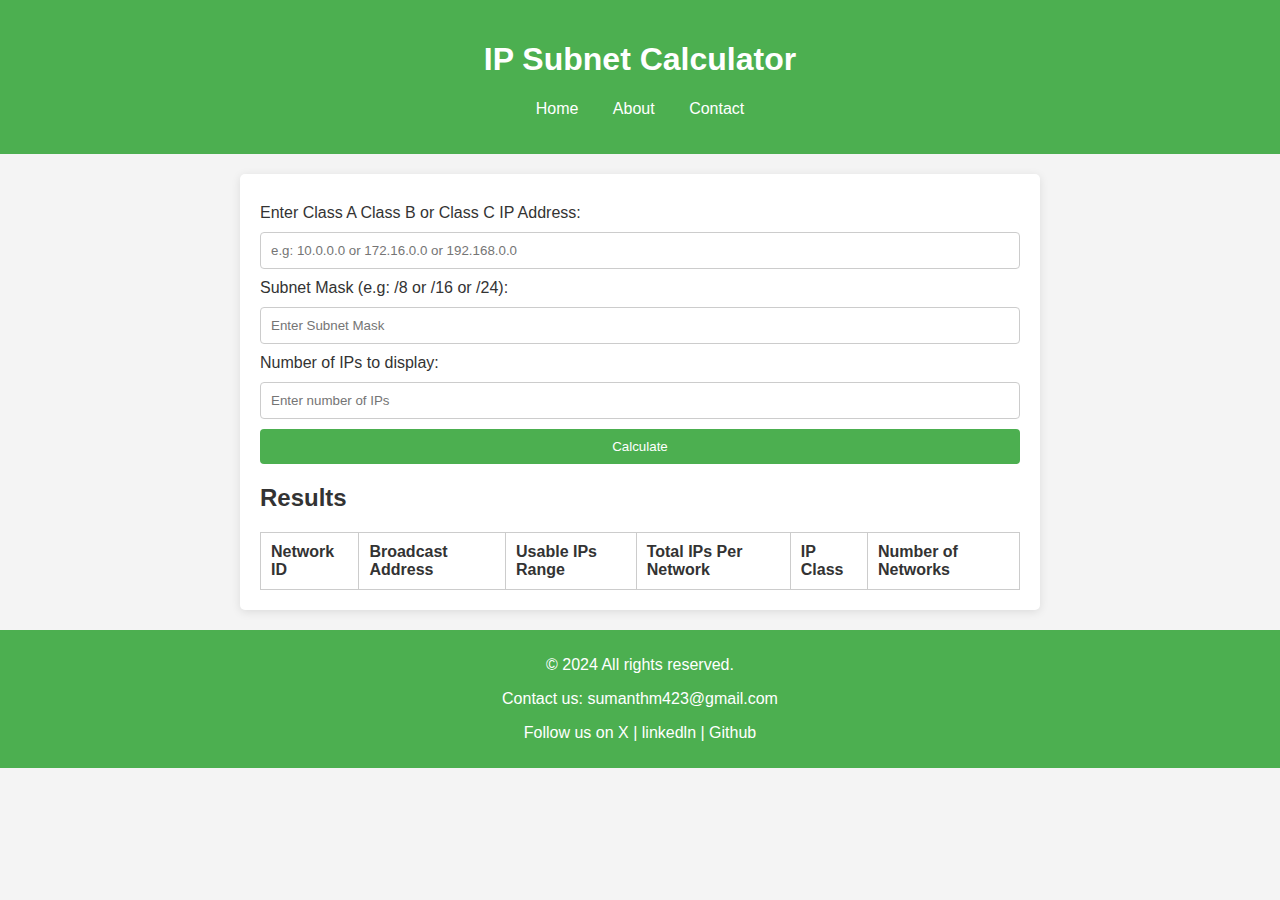
<file: index.html>
<!DOCTYPE html>
<html lang="en">
  <head>
    <meta charset="UTF-8" />
    <meta name="viewport" content="width=device-width, initial-scale=1.0" />
    <link rel="stylesheet" href="styles.css" />
    <link
      rel="icon"
      sizes="192x192"
      href="favicon-32x32.png"
      type="image/png"
    />
    <title>IP Calculator</title>
  </head>
  <body>
    <header>
      <h1>IP Subnet Calculator</h1>
      <nav>
        <ul>
          <li><a href="#">Home</a></li>
          <li><a href="About_page.html">About</a></li>
          <li><a href="Contact_page.html">Contact</a></li>
        </ul>
      </nav>
    </header>

    <div class="container">
      <form id="ipForm">
        <label for="ip">Enter Class A Class B or Class C IP Address: </label>
        <input
          type="text"
          id="ip"
          placeholder="e.g: 10.0.0.0 or 172.16.0.0 or 192.168.0.0 "
          required
        />

        <label for="subnet">Subnet Mask (e.g: /8 or /16 or /24):</label>
        <input
          type="text"
          id="subnet"
          placeholder="Enter Subnet Mask"
          required
        />

        <label for="ipCount">Number of IPs to display:</label>
        <input
          type="number"
          id="ipCount"
          placeholder="Enter number of IPs"
          min="1"
          required
        />

        <button type="submit">Calculate</button>
      </form>

      <div id="resultsContainer">
        <h2>Results</h2>
        <table id="resultsTable">
          <thead>
            <tr>
              <th>Network ID</th>
              <th>Broadcast Address</th>
              <th>Usable IPs Range</th>
              <th>Total IPs Per Network</th>
              <th>IP Class</th>
              <th>Number of Networks</th>
            </tr>
          </thead>
          <tbody id="resultsBody"></tbody>
        </table>
        <div id="allIPsContainer"></div>
      </div>
    </div>

    <footer>
      <p>&copy; 2024 All rights reserved.</p>
      <p>
        Contact us:
        <a href="mailto:info@yourcompany.com">sumanthm423@gmail.com </a>
      </p>
      <p>
        Follow us on <a href="https://x.com/Suman_s_a_m">X</a> |
        <a href="https://www.linkedin.com/in/sumanth321/">linkedln</a> |
        <a href="https://github.com/sumansam312">Github</a>
      </p>
    </footer>

    <script src="script.js"></script>
  </body>
</html>
</file>
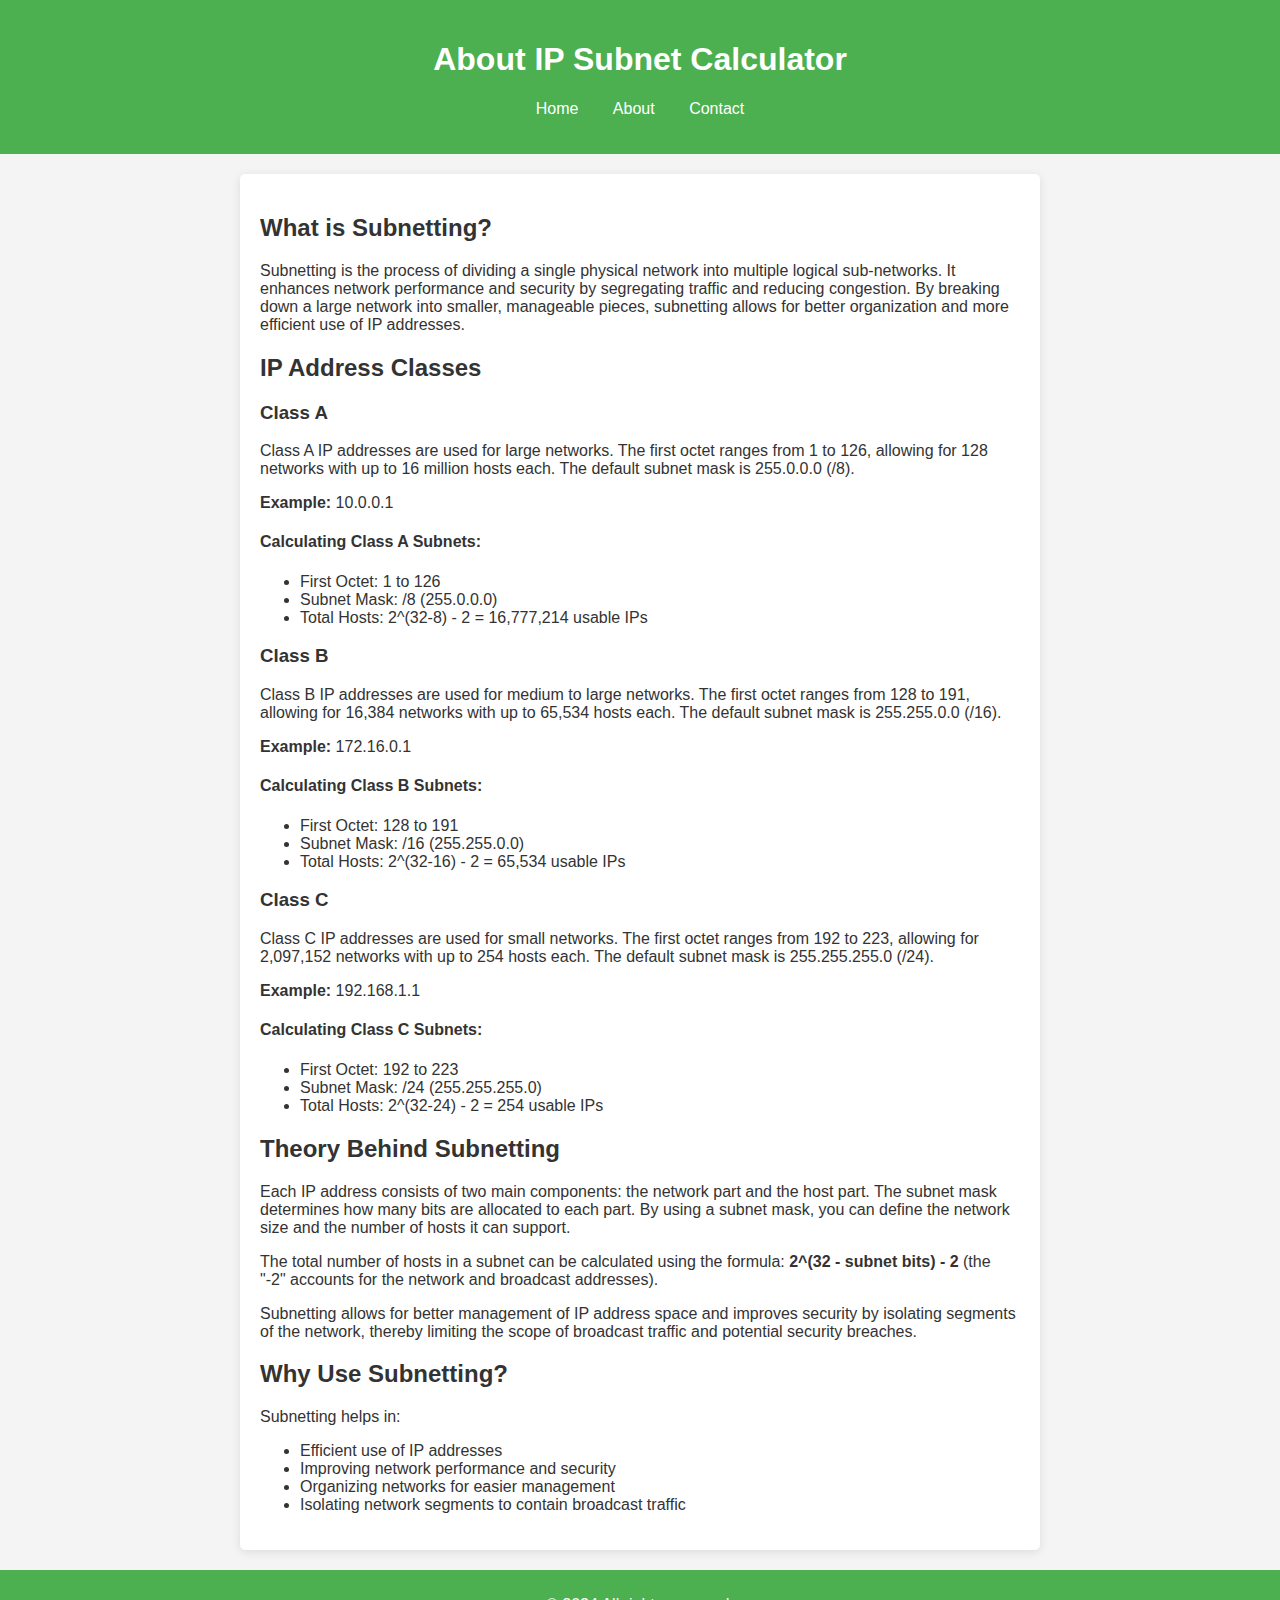
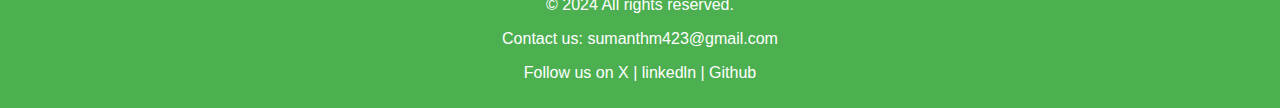
<file: About_page.html>
<!DOCTYPE html>
<html lang="en">
  <head>
    <meta charset="UTF-8" />
    <meta name="viewport" content="width=device-width, initial-scale=1.0" />
    <link rel="stylesheet" href="styles.css" />
    <link
      rel="icon"
      sizes="192x192"
      href="favicon-32x32.png"
      type="image/png"
    />
    <title>About IP Subnet Calculator</title>
  </head>
  <body>
    <header>
      <h1>About IP Subnet Calculator</h1>
      <nav>
        <ul>
          <li><a href="index.html">Home</a></li>
          <li><a href="About_page.html">About</a></li>
          <li><a href="Contact_page.html">Contact</a></li>
        </ul>
      </nav>
    </header>

    <div class="container">
      <h2>What is Subnetting?</h2>
      <p>
        Subnetting is the process of dividing a single physical network into
        multiple logical sub-networks. It enhances network performance and
        security by segregating traffic and reducing congestion. By breaking
        down a large network into smaller, manageable pieces, subnetting allows
        for better organization and more efficient use of IP addresses.
      </p>

      <h2>IP Address Classes</h2>
      <h3>Class A</h3>
      <p>
        Class A IP addresses are used for large networks. The first octet ranges
        from 1 to 126, allowing for 128 networks with up to 16 million hosts
        each. The default subnet mask is 255.0.0.0 (/8).
      </p>
      <strong>Example:</strong> 10.0.0.1
      <h4>Calculating Class A Subnets:</h4>
      <ul>
        <li>First Octet: 1 to 126</li>
        <li>Subnet Mask: /8 (255.0.0.0)</li>
        <li>Total Hosts: 2^(32-8) - 2 = 16,777,214 usable IPs</li>
      </ul>

      <h3>Class B</h3>
      <p>
        Class B IP addresses are used for medium to large networks. The first
        octet ranges from 128 to 191, allowing for 16,384 networks with up to
        65,534 hosts each. The default subnet mask is 255.255.0.0 (/16).
      </p>
      <strong>Example:</strong> 172.16.0.1
      <h4>Calculating Class B Subnets:</h4>
      <ul>
        <li>First Octet: 128 to 191</li>
        <li>Subnet Mask: /16 (255.255.0.0)</li>
        <li>Total Hosts: 2^(32-16) - 2 = 65,534 usable IPs</li>
      </ul>

      <h3>Class C</h3>
      <p>
        Class C IP addresses are used for small networks. The first octet ranges
        from 192 to 223, allowing for 2,097,152 networks with up to 254 hosts
        each. The default subnet mask is 255.255.255.0 (/24).
      </p>
      <strong>Example:</strong> 192.168.1.1
      <h4>Calculating Class C Subnets:</h4>
      <ul>
        <li>First Octet: 192 to 223</li>
        <li>Subnet Mask: /24 (255.255.255.0)</li>
        <li>Total Hosts: 2^(32-24) - 2 = 254 usable IPs</li>
      </ul>

      <h2>Theory Behind Subnetting</h2>
      <p>
        Each IP address consists of two main components: the network part and
        the host part. The subnet mask determines how many bits are allocated to
        each part. By using a subnet mask, you can define the network size and
        the number of hosts it can support.
      </p>
      <p>
        The total number of hosts in a subnet can be calculated using the
        formula:
        <strong>2^(32 - subnet bits) - 2</strong>
        (the "-2" accounts for the network and broadcast addresses).
      </p>
      <p>
        Subnetting allows for better management of IP address space and improves
        security by isolating segments of the network, thereby limiting the
        scope of broadcast traffic and potential security breaches.
      </p>

      <h2>Why Use Subnetting?</h2>
      <p>Subnetting helps in:</p>
      <ul>
        <li>Efficient use of IP addresses</li>
        <li>Improving network performance and security</li>
        <li>Organizing networks for easier management</li>
        <li>Isolating network segments to contain broadcast traffic</li>
      </ul>
    </div>

    <footer>
      <p>&copy; 2024 All rights reserved.</p>
      <p>
        Contact us:
        <a href="mailto:sumanthm423@gmail.com">sumanthm423@gmail.com</a>
      </p>
      <p>
        Follow us on <a href="https://x.com/Suman_s_a_m">X</a> |
        <a href="https://www.linkedin.com/in/sumanth321/">linkedln</a> |
        <a href="https://github.com/sumansam312">Github</a>
      </p>
    </footer>

    <script src="script.js"></script>
  </body>
</html>
</file>
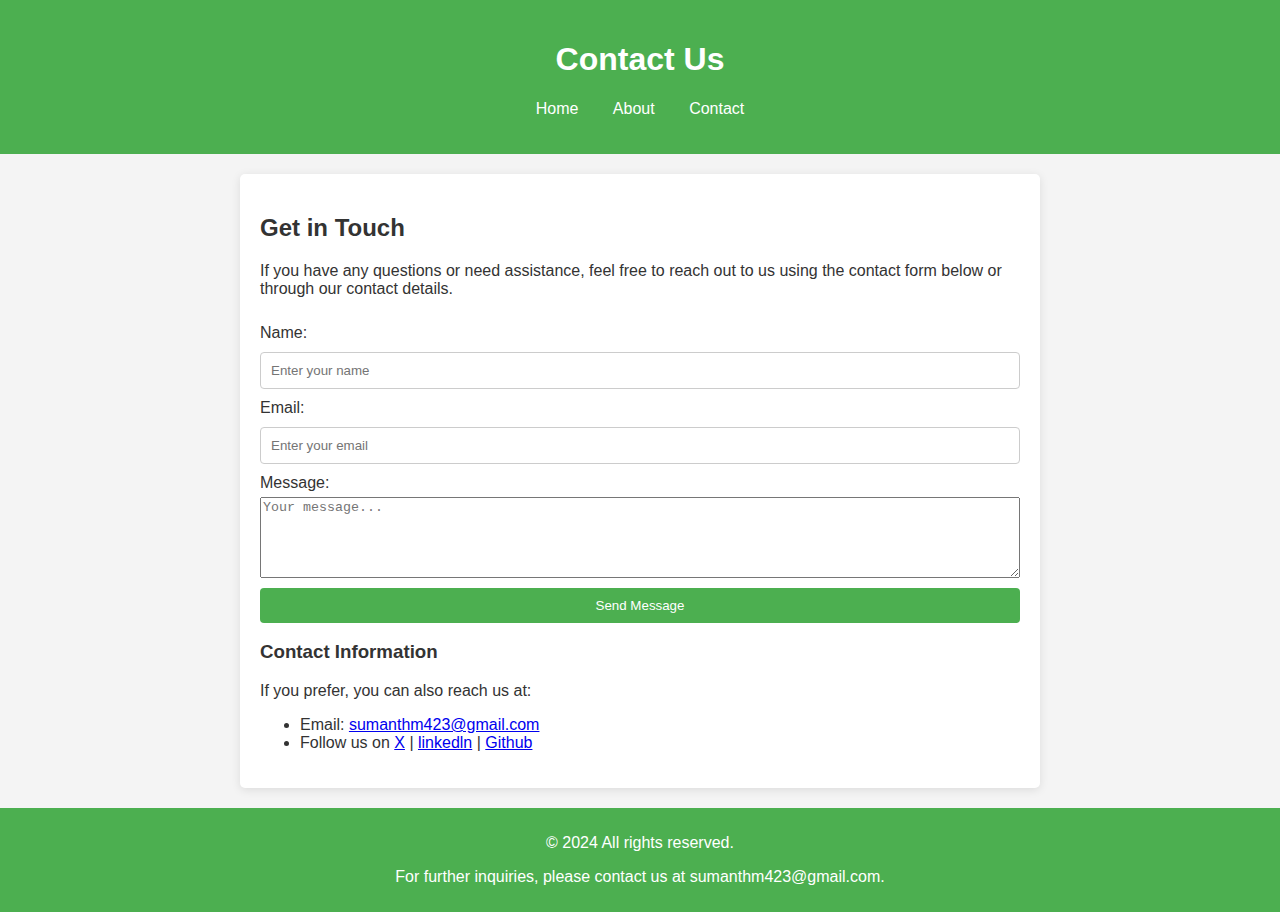
<file: Contact_page.html>
<!DOCTYPE html>
<html lang="en">
  <head>
    <meta charset="UTF-8" />
    <meta name="viewport" content="width=device-width, initial-scale=1.0" />
    <link rel="stylesheet" href="styles.css" />
    <link
      rel="icon"
      sizes="192x192"
      href="favicon-32x32.png"
      type="image/png"
    />
    <title>Contact Us - IP Subnet Calculator</title>
  </head>
  <body>
    <header>
      <h1>Contact Us</h1>
      <nav>
        <ul>
          <li><a href="index.html">Home</a></li>
          <li><a href="about.html">About</a></li>
          <li><a href="Contact_page.html">Contact</a></li>
        </ul>
      </nav>
    </header>

    <div class="container">
      <h2>Get in Touch</h2>
      <p>
        If you have any questions or need assistance, feel free to reach out to
        us using the contact form below or through our contact details.
      </p>

      <form id="contactForm">
        <label for="name">Name:</label>
        <input type="text" id="name" placeholder="Enter your name" required />

        <label for="email">Email:</label>
        <input
          type="email"
          id="email"
          placeholder="Enter your email"
          required
        />

        <label for="message">Message:</label>
        <textarea
          id="message"
          rows="5"
          placeholder="Your message..."
          required
        ></textarea>

        <button type="submit">Send Message</button>
      </form>

      <h3>Contact Information</h3>
      <p>If you prefer, you can also reach us at:</p>
      <ul>
        <li>
          Email:
          <a href="mailto:sumanthm423@gmail.com">sumanthm423@gmail.com</a>
        </li>
        <li>
          Follow us on <a href="https://x.com/Suman_s_a_m">X</a> |
          <a href="https://www.linkedin.com/in/sumanth321/">linkedln</a> |
          <a href="https://github.com/sumansam312">Github</a>
        </li>
      </ul>
    </div>

    <footer>
      <p>&copy; 2024 All rights reserved.</p>
      <p>
        For further inquiries, please contact us at
        <a href="mailto:sumanthm423@gmail.com">sumanthm423@gmail.com</a>.
      </p>
    </footer>

    <script src="script.js"></script>
  </body>
</html>
</file>
<file: styles.css>
body {
  font-family: Arial, sans-serif;
  background-color: #f4f4f4;
  margin: 0;
  padding: 20px;
}

.container {
  max-width: 600px;
  margin: auto;
  background: white;
  padding: 20px;
  border-radius: 5px;
  box-shadow: 0 0 10px rgba(0, 0, 0, 0.1);
}

h1 {
  text-align: center;
}

form {
  display: flex;
  flex-direction: column;
}

label {
  margin-top: 10px;
}

input {
  padding: 10px;
  margin-top: 5px;
}

button {
  margin-top: 20px;
  padding: 10px;
  background: #007bff;
  color: white;
  border: none;
  border-radius: 5px;
  cursor: pointer;
}

button:hover {
  background: #0056b3;
}

table {
  width: 100%;
  margin-top: 20px;
  border-collapse: collapse;
}

th,
td {
  padding: 10px;
  border: 1px solid #ddd;
  text-align: center;
}

* {
  box-sizing: border-box;
}

body {
  font-family: Arial, sans-serif;
  margin: 0;
  padding: 0;
  background-color: #f4f4f4;
  color: #333;
}

header {
  background-color: #4caf50;
  color: white;
  padding: 20px;
  text-align: center;
}

header nav {
  margin-top: 15px;
}

header nav ul {
  list-style: none;
  padding: 0;
}

header nav ul li {
  display: inline;
  margin: 0 15px;
}

header nav ul li a {
  color: white;
  text-decoration: none;
}

.container {
  max-width: 800px;
  margin: 20px auto;
  padding: 20px;
  background: white;
  border-radius: 5px;
  box-shadow: 0 2px 10px rgba(0, 0, 0, 0.1);
}

form {
  display: flex;
  flex-direction: column;
}

form label {
  margin: 10px 0 5px;
}

form input {
  padding: 10px;
  border: 1px solid #ccc;
  border-radius: 4px;
}

form button {
  margin-top: 10px;
  padding: 10px;
  background-color: #4caf50;
  color: white;
  border: none;
  border-radius: 4px;
  cursor: pointer;
}

form button:hover {
  background-color: #45a049;
}

#resultsContainer {
  margin-top: 20px;
}

table {
  width: 100%;
  border-collapse: collapse;
}

table th,
table td {
  padding: 10px;
  border: 1px solid #ccc;
  text-align: left;
}

footer {
  text-align: center;
  padding: 10px;
  background-color: #4caf50;
  color: white;
  position: relative;
  bottom: 0;
  width: 100%;
}

footer a {
  color: white;
  text-decoration: none;
}
</file>
